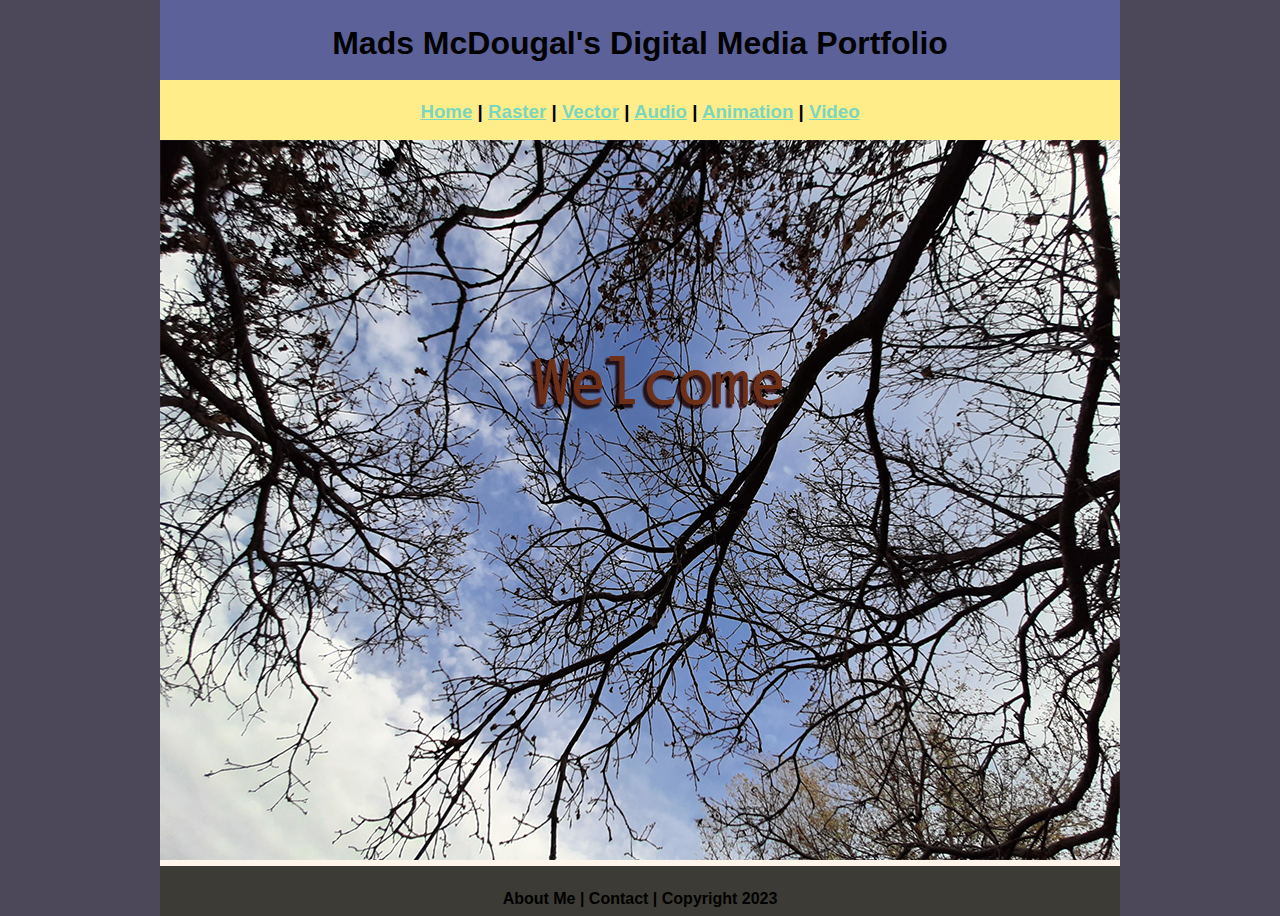
<file: index.html>
<!DOCTYPE html>
<html class="homePage">
<head>
	<!-- This is a comment! Text here will be ignored by the browser. -->
	<meta charset="UTF-8">
	<title> Mads McDougal's Digital Media Portfolio </title>
	<link href="myCSS.css" rel="stylesheet" type="text/css">
</head> 
<body>
<div class="container">
  <div class="header">
  	<h1>Mads McDougal's Digital Media Portfolio</h1>
  </div>
  <div class="nav">
    <h3> <a href="index.html">Home</a> | <a href="raster/index.html">Raster</a> | <a href="vector/index.html">Vector</a> | <a href="Audio/index.html">Audio</a> | <a href="animation/index.html">Animation</a> | <a href="video/index.html">Video</a> </h3>
  </div>
  <div class="content"> <!-- used for all added images and videos -->
	  <img src="raster/welcome.jpg" alt="welcome!" width="960">  
  </div>
  <div class="footer">
    <h4>About Me | Contact | Copyright 2023</h4> <FONT COLOR:#D6B34F>
  </div>
</div>
</body>
</html>
</file>
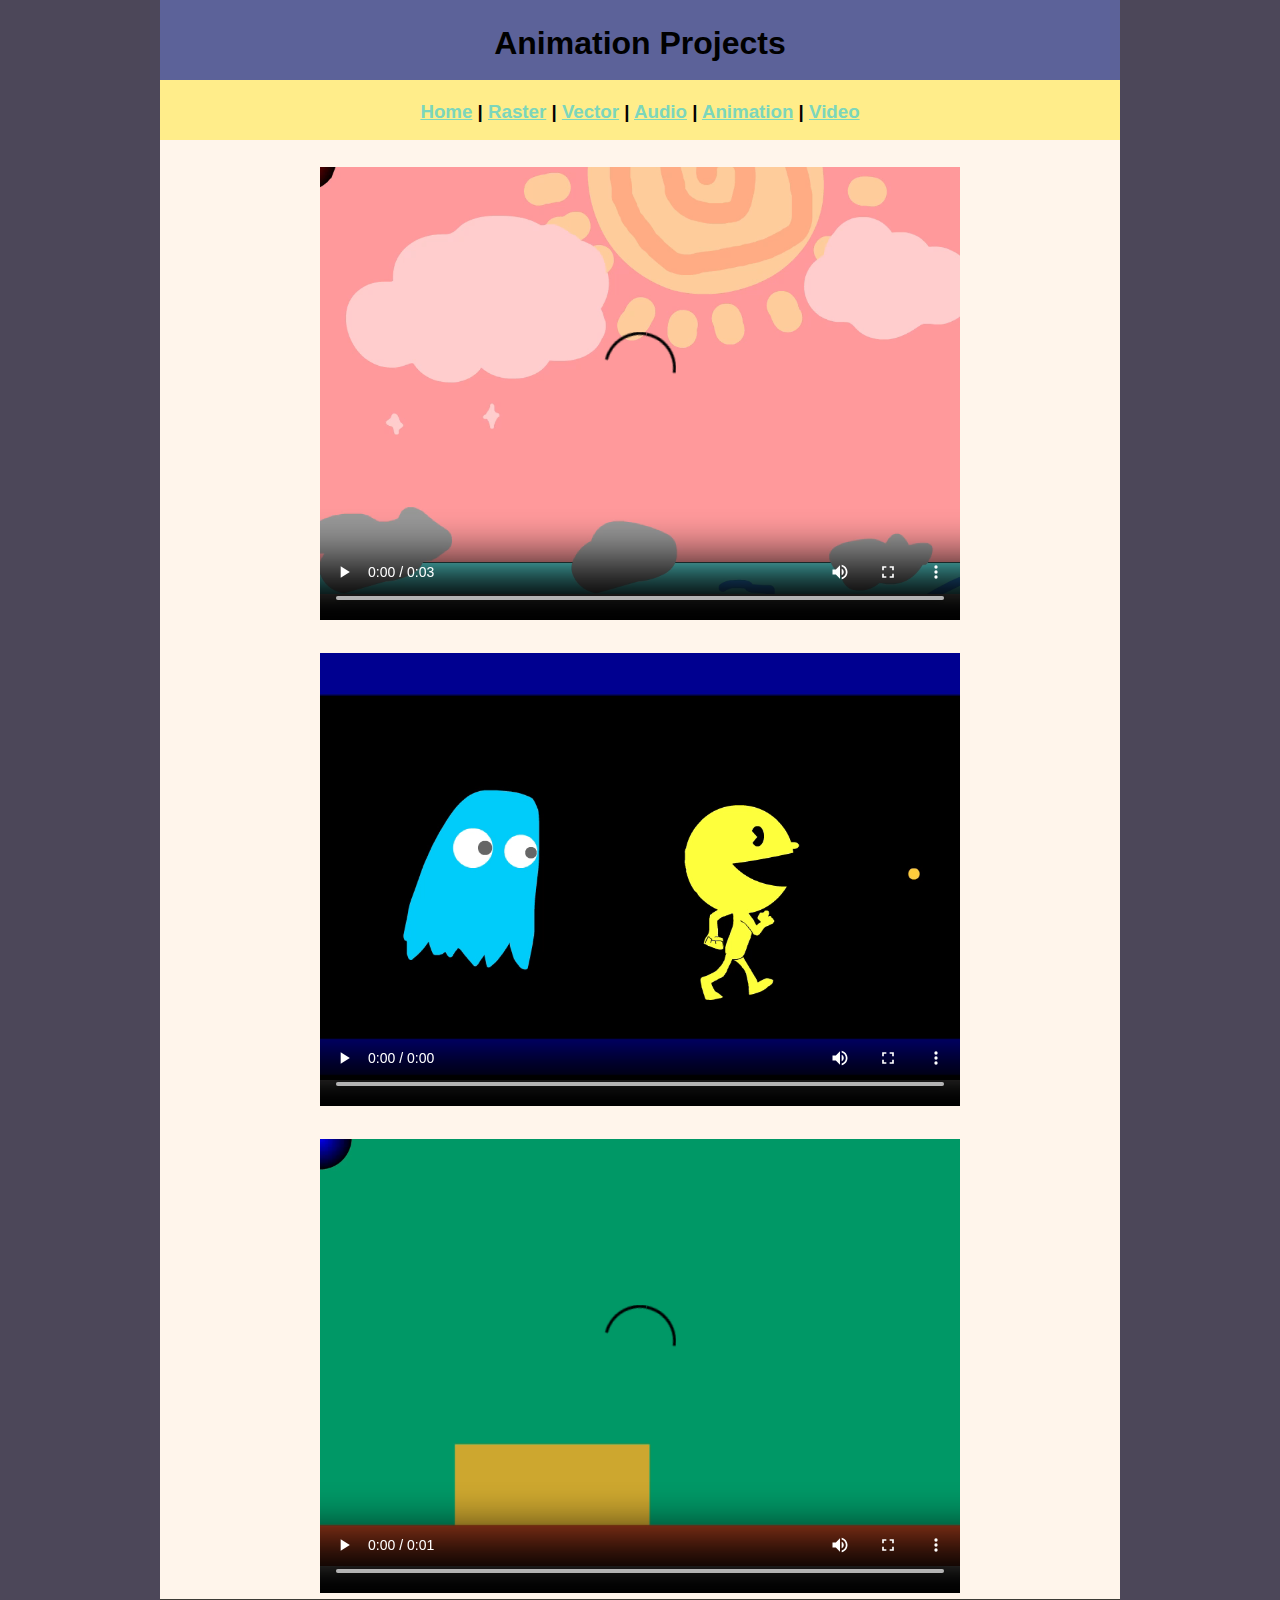
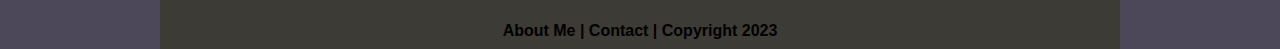
<file: animation/index.html>
<!DOCTYPE html>
<html class="homePage">
<head>
	<!-- This is a comment! Text here will be ignored by the browser. -->
	<meta charset="UTF-8">
	<title> Animation Projects </title>
	<link href="../myCSS.css" rel="stylesheet" type="text/css">
</head> 
<body>
<div class="container">
  <div class="header">
  	<h1> Animation Projects </h1>
  </div>
  <div class="nav">
    <h3> <a href="../index.html">Home</a> | <a href="../raster/index.html">Raster</a> | <a href="../vector/index.html">Vector</a> | <a href="../Audio/index.html">Audio</a> | <a href="index.html">Animation</a> | <a href="../video/index.html">Video</a> </h3>
  </div>
  <div class="content">
	<video width="640" height="480" controls>
  <source src="ball2.mp4" type="video/mp4">
  <source src="ball2.ogg" type="video/ogg">
</video>
	<video  width="640" height="480" controls>
  <source src="walkcycle.mp4" type="video/mp4">
  <source src="walkcycle.ogg" type="video/ogg">
</video>
	<video width="640" height="480" controls>
  <source src="BallBounce.mp4" type="video/mp4">
  <source src="BallBouce.ogg" type="video/ogg">
</video>
	  </div>
  <div class="footer">
    <h4>About Me | Contact | Copyright 2023</h4>
  </div>
</div>
</body>
</html>
</file>
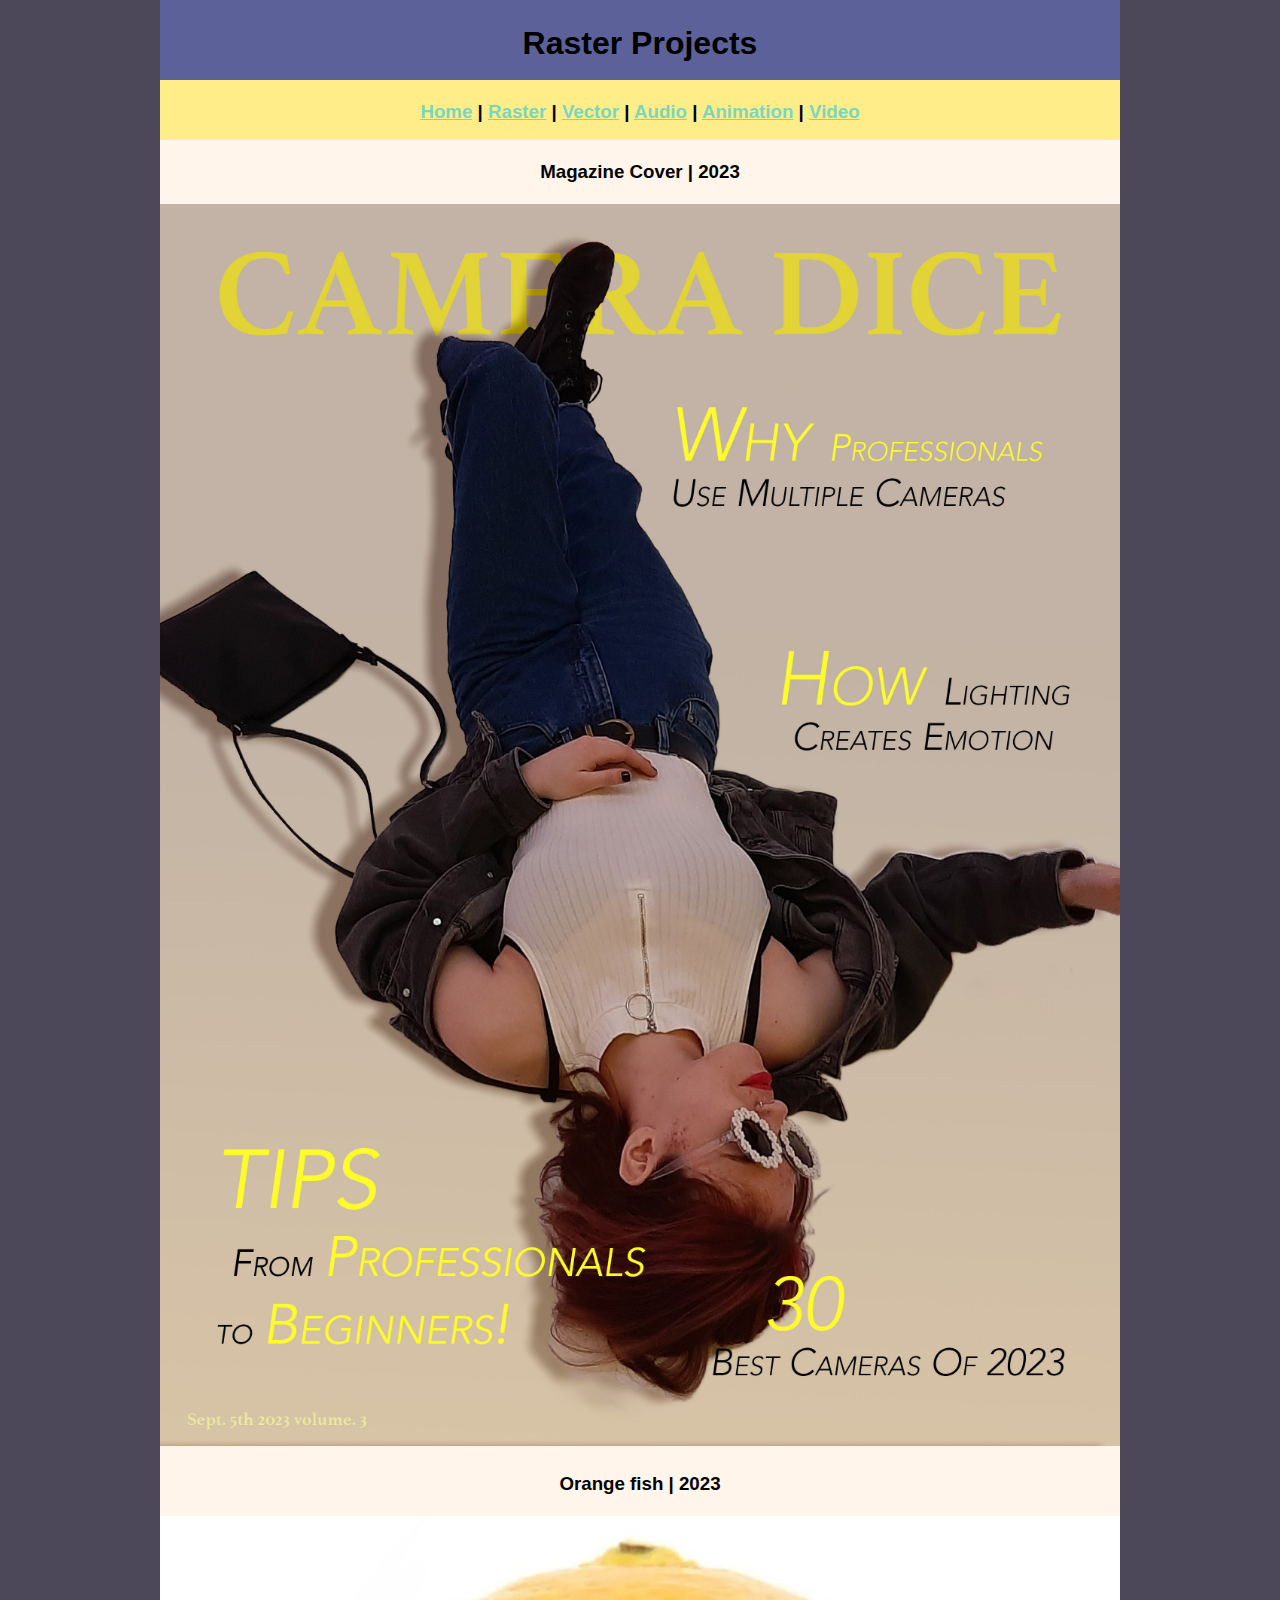
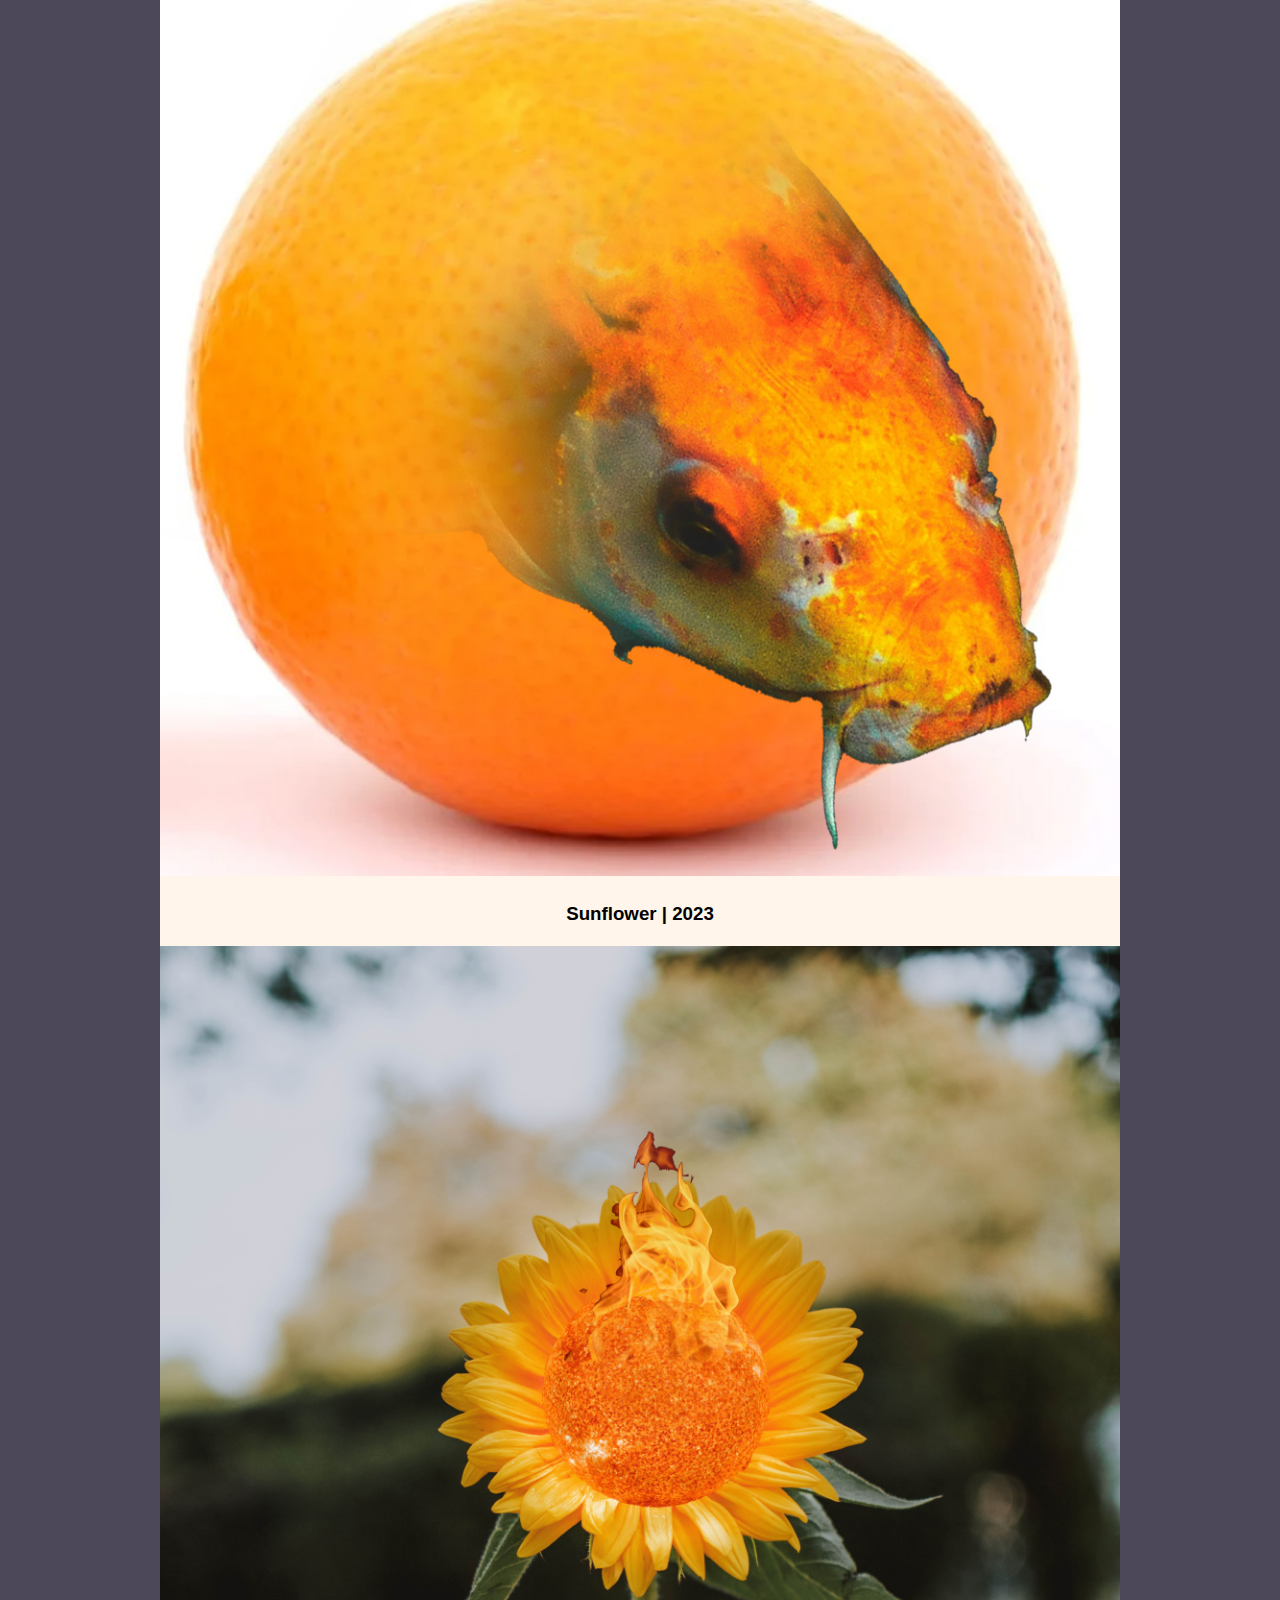
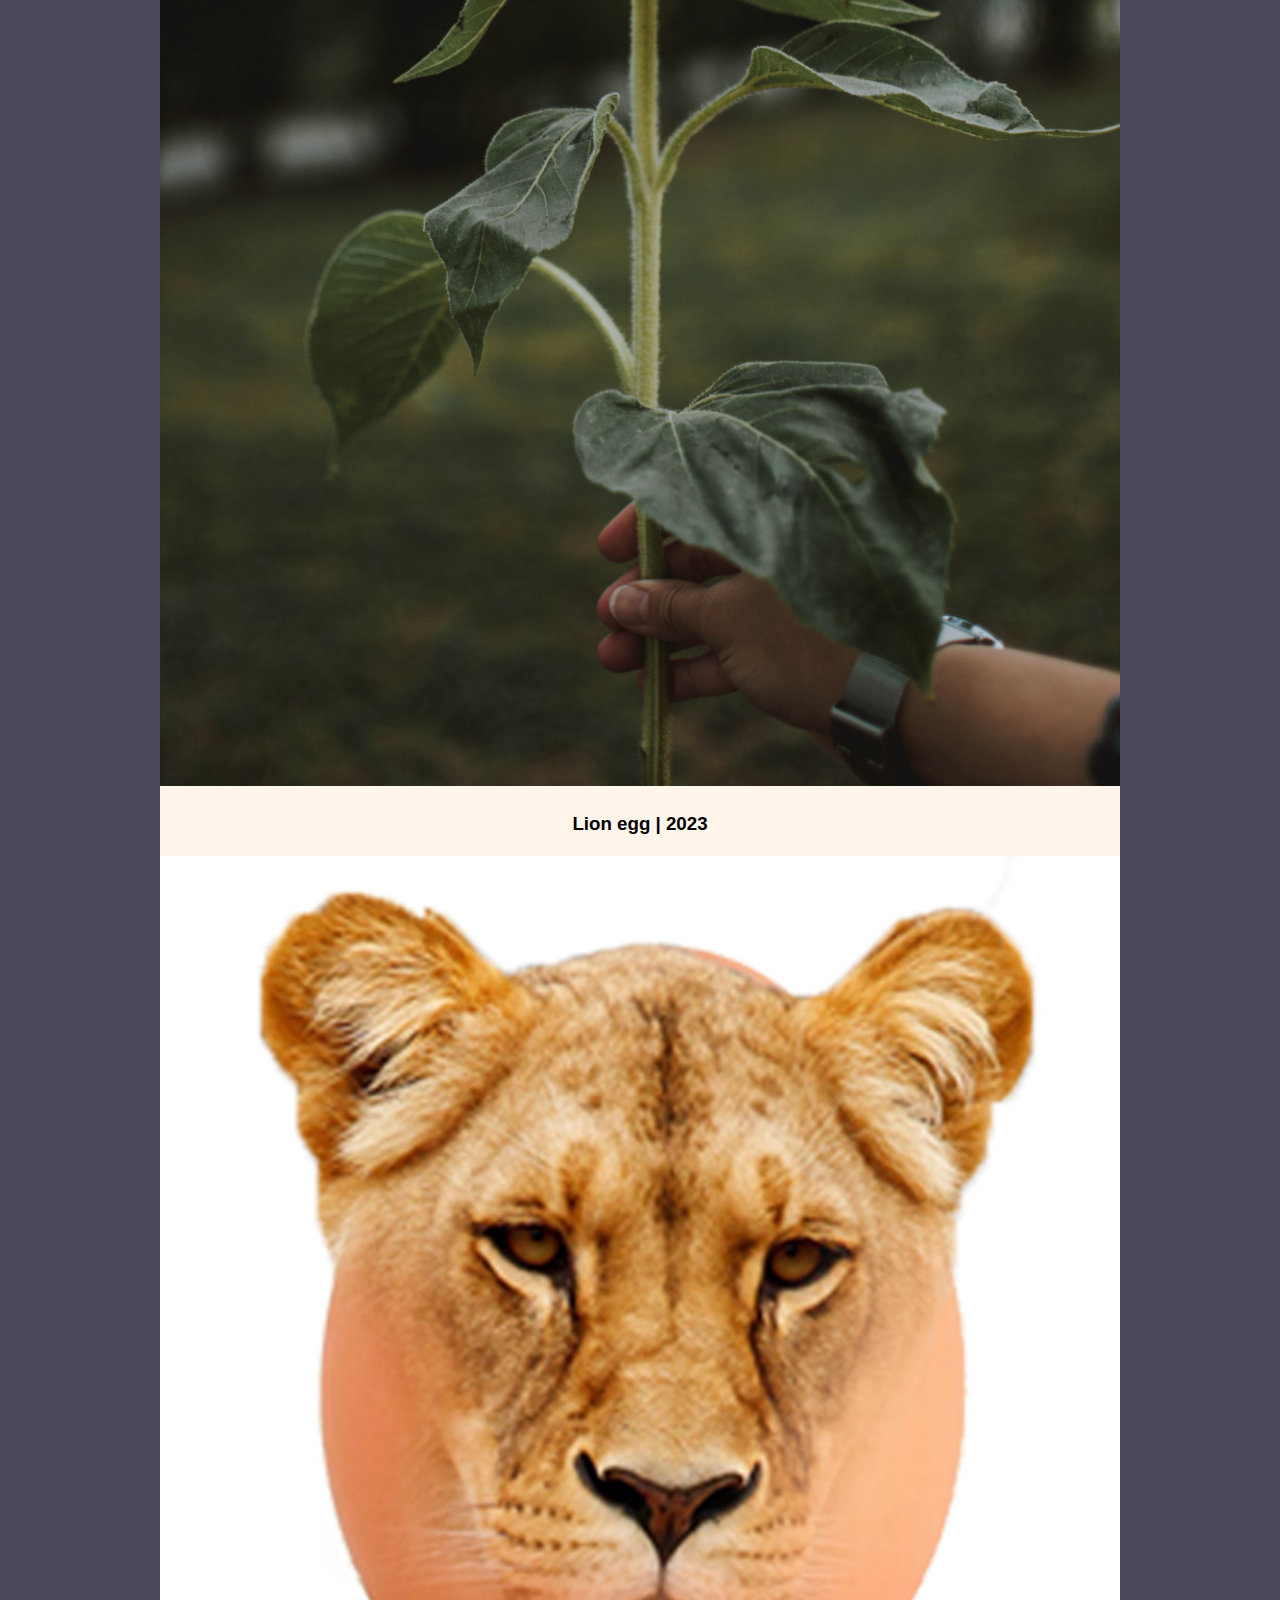
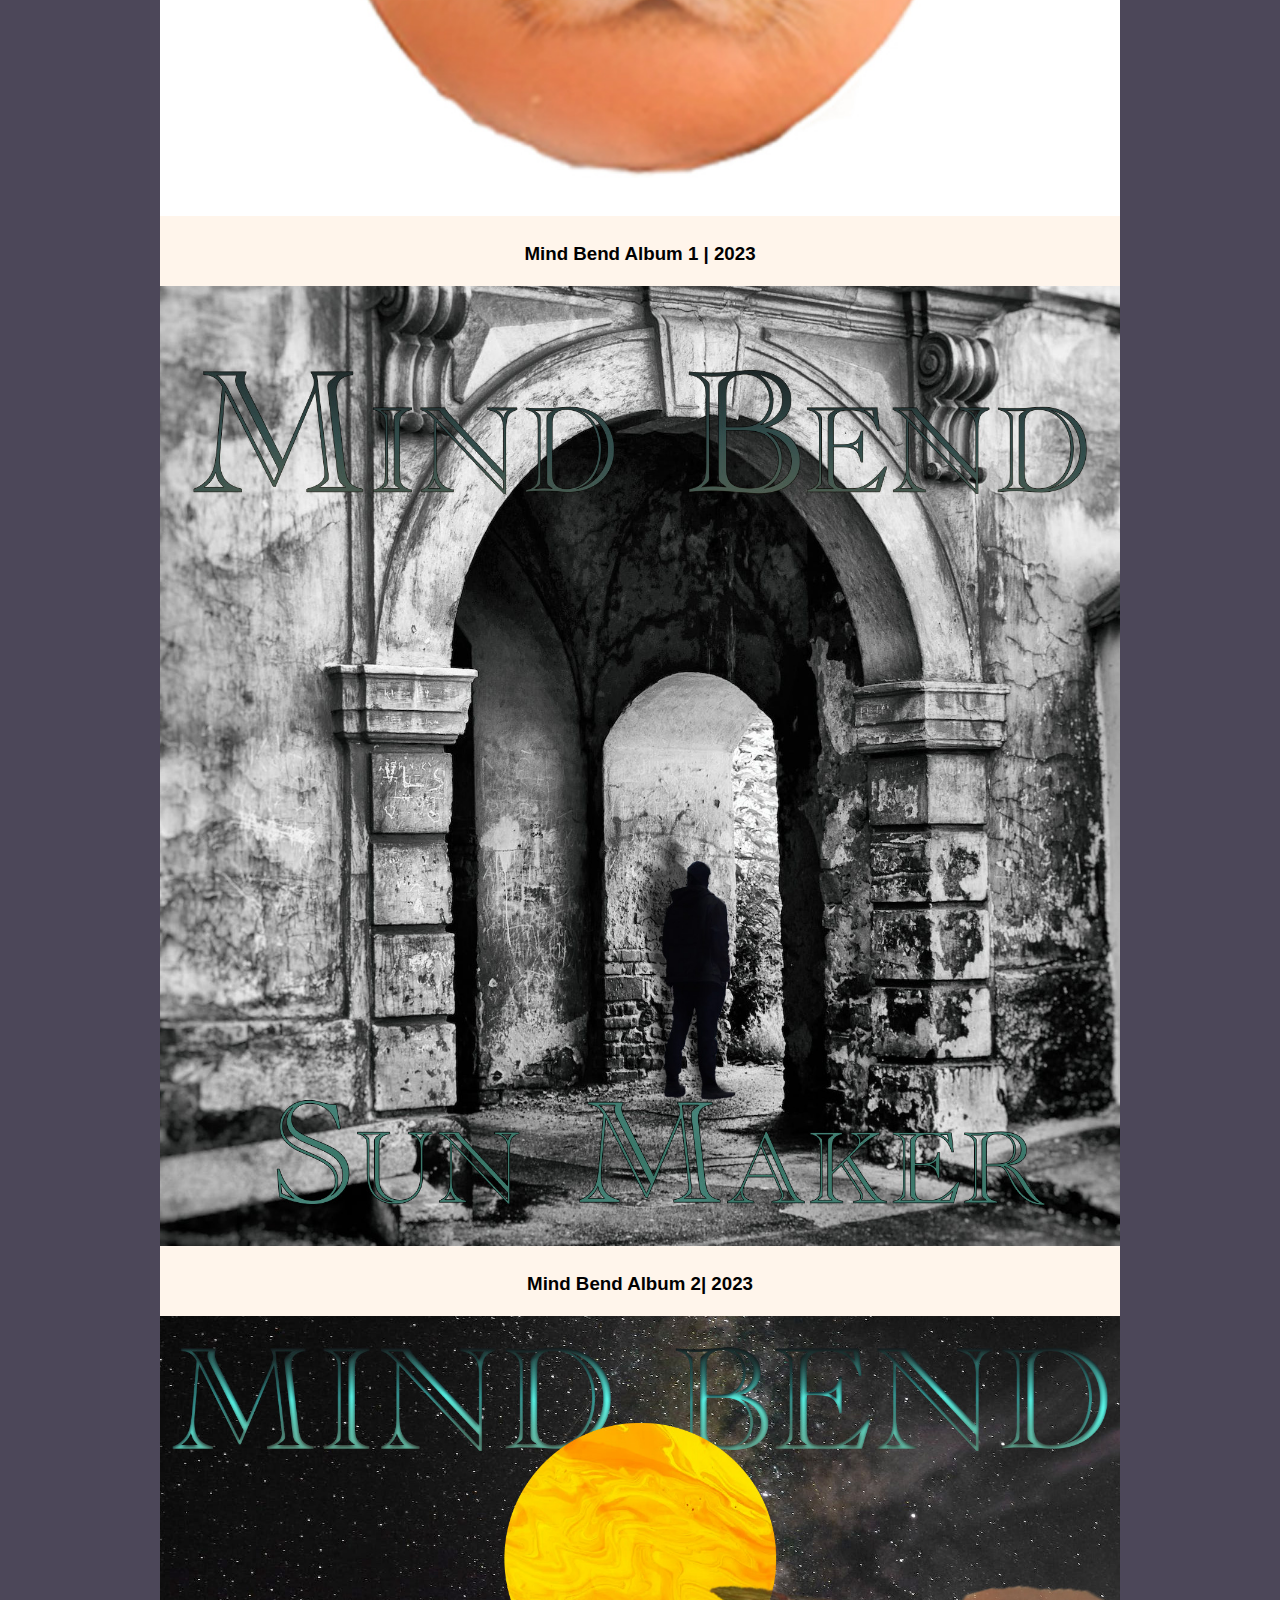
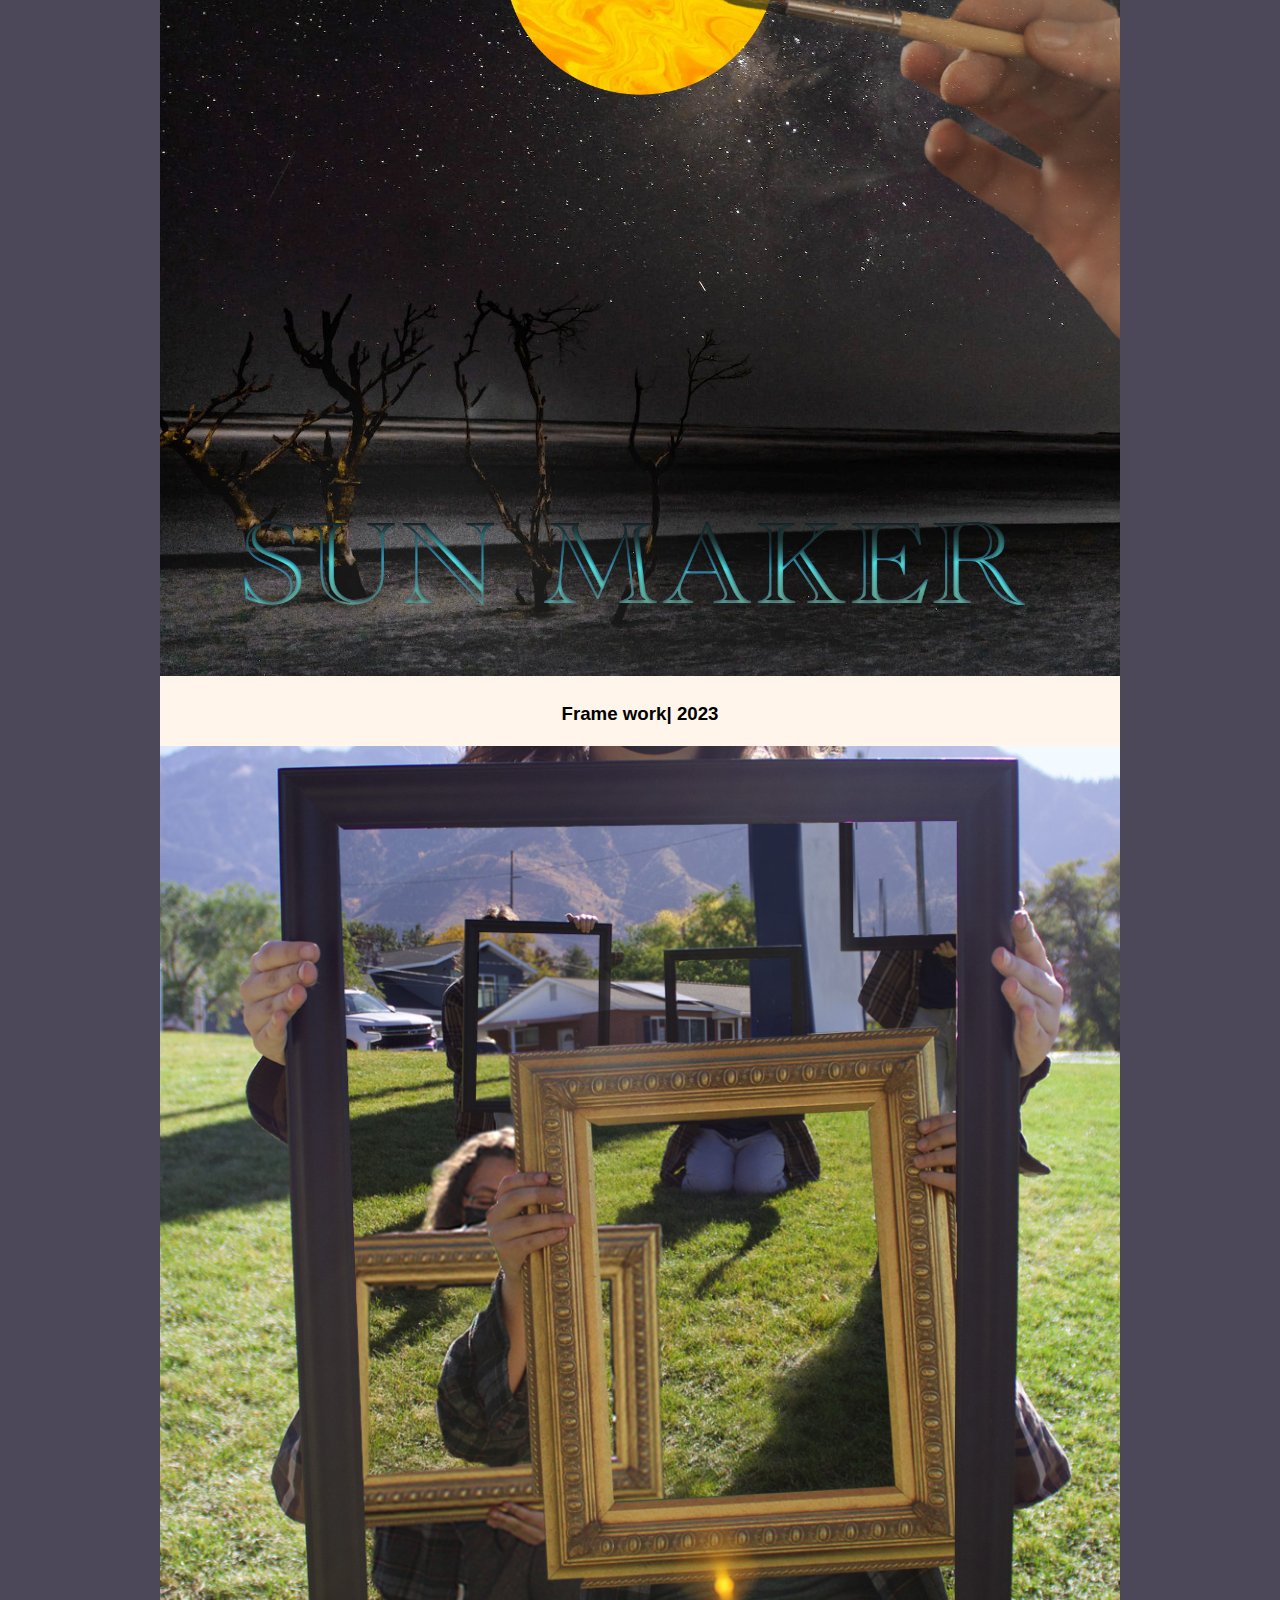
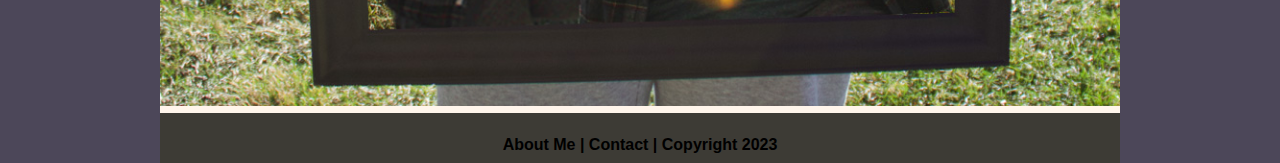
<file: raster/index.html>
<!DOCTYPE html>
<html class="homePage">
<head>
	<!-- This is a comment! Text here will be ignored by the browser. -->
	<meta charset="UTF-8">
	<title> Raster Projects </title>
	<link href="../myCSS.css" rel="stylesheet" type="text/css">
</head> 
<body>
<div class="container">
  <div class="header">
  	<h1> Raster Projects </h1>
  </div>
  <div class="nav">
    <h3> <a href="../index.html">Home</a> | <a href="index.html">Raster</a>
 | <a href="../vector/index.html">Vector</a> | <a href="../Audio/index.html">Audio</a> | <a href="../animation/index.html">Animation</a> | <a href="../video/index.html">Video</a> </h3>
  </div>
  <div class="content">
	 <h3> Magazine Cover | 2023 </h3>
		 <img src="MagazineCover.jpg" alt="Magazine Cover" width="960"> 
	  <h3> Orange fish | 2023 </h3> <img src="Orangefish.jpg" alt="Fish mixed with an orange." width="960"> <h3> Sunflower | 2023 </h3>
		 <img src="SUNflower.jpg" alt="Sun and sunflower mixed." width="960"> 
	  <h3> Lion egg | 2023 </h3>
		 <img src="lionegg.jpg" alt="A lion mixed with an egg." width="960"> 
	    <h3> Mind Bend Album 1 | 2023 </h3>
		 <img src="band.jpg" alt="A man under an archway with the text mind bend written on top of him and sun maker under him." width="960"> 
	    <h3> Mind Bend Album 2| 2023 </h3>
		 <img src="sun.jpg" alt="A picture of a hand painting the sun with the text mind bend on top of the picture and sun maker at the bottom." width="960"> 
	    <h3> Frame work| 2023 </h3>
		 <img src="frame.jpg" alt="A picture of the same person at different lengths and angles holding a picture frame." width="960"> 
  </div>
  <div class="footer">
    <h4>About Me | Contact | Copyright 2023</h4>
  </div>
</div>
</body>
</html>
</file>
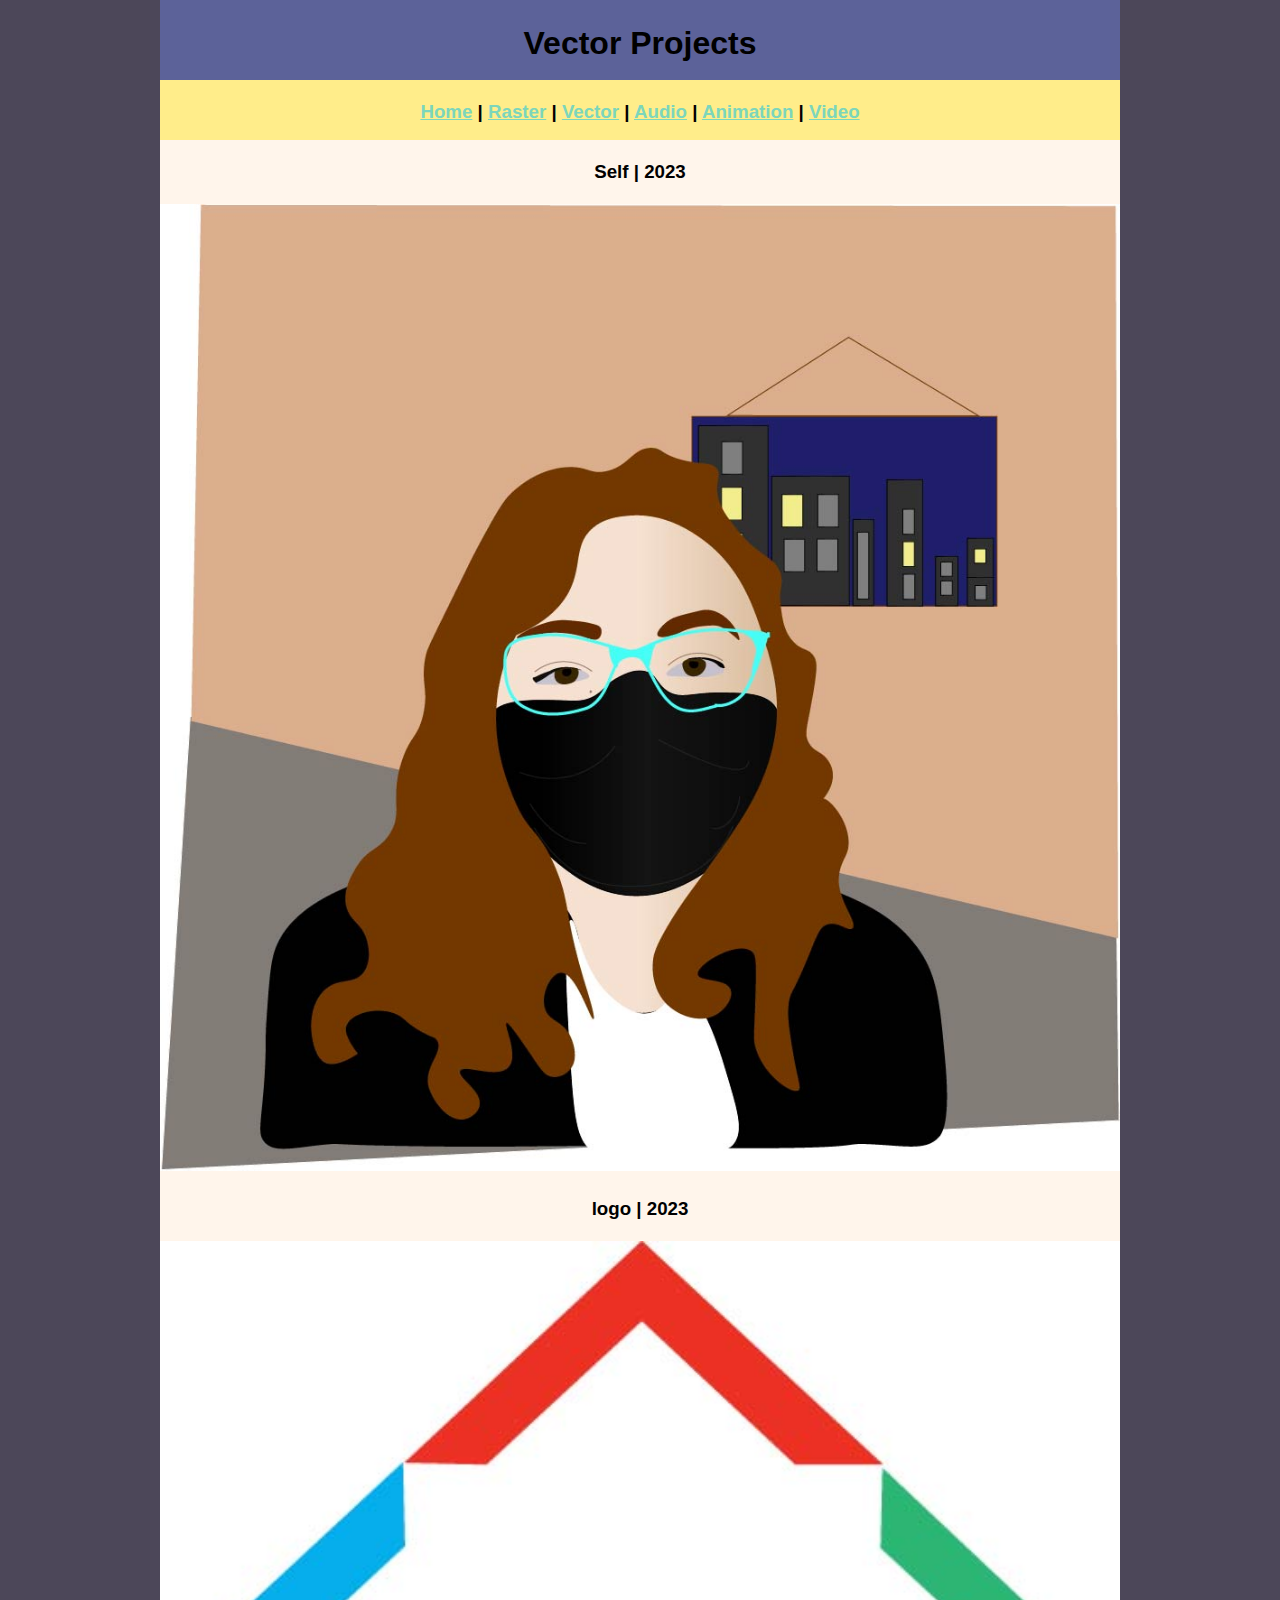
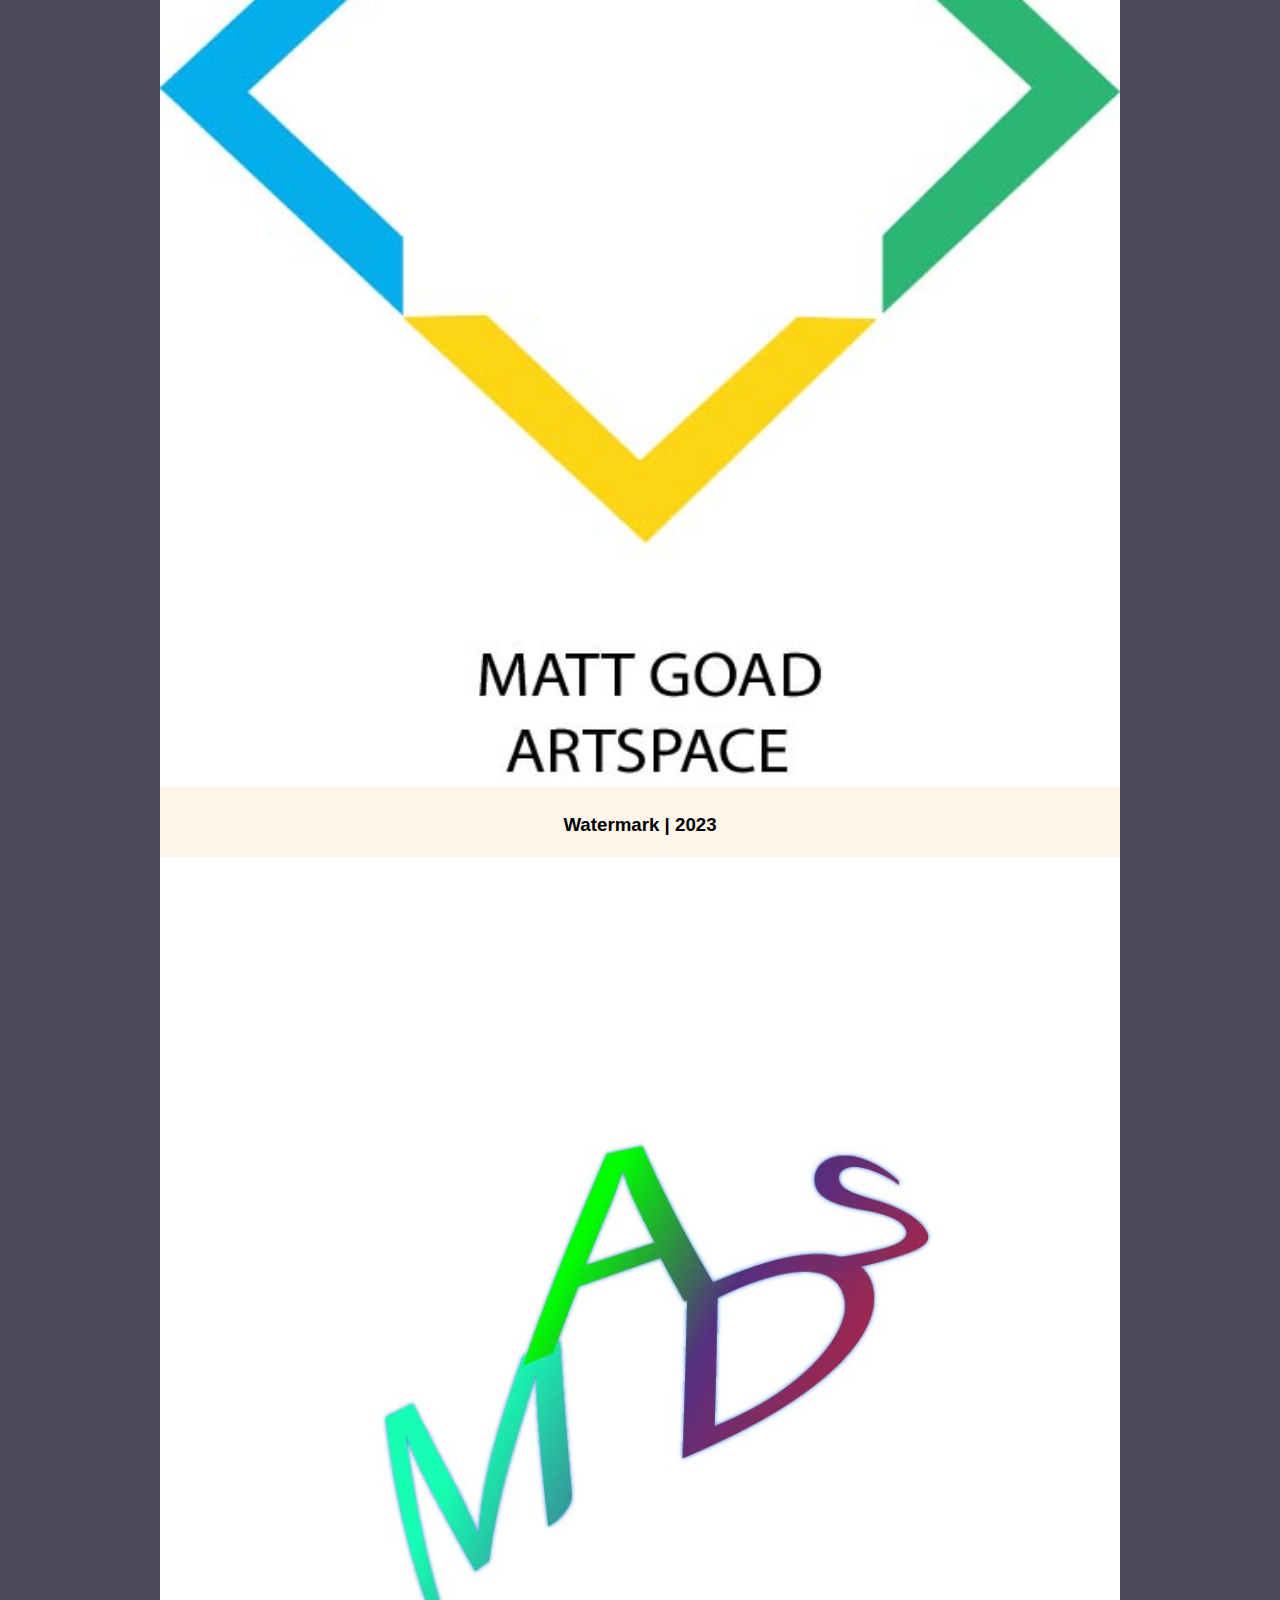
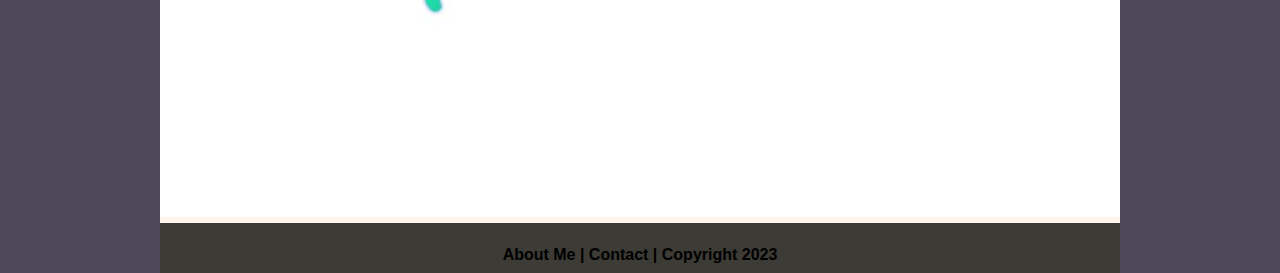
<file: vector/index.html>
<!DOCTYPE html>
<html class="homePage">
<head>
	<!-- This is a comment! Text here will be ignored by the browser. -->
	<meta charset="UTF-8">
	<title> Vector Projects </title>
	<link href="../myCSS.css" rel="stylesheet" type="text/css">
</head> 
<body>
<div class="container">
  <div class="header">
  	<h1> Vector Projects </h1>
  </div>
  <div class="nav">
    <h3> <a href="../index.html">Home</a> | <a href="../raster/index.html">Raster</a>
 | <a href="index.html">Vector</a> | <a href="../Audio/index.html">Audio</a> | <a href="../animation/index.html">Animation</a> | <a href="../video/index.html">Video</a> </h3>
  </div>
  <div class="content">
	 <h3> Self | 2023 </h3>
		 <img src="self.jpg" alt="Cartoon Self" width="960"> 
	  <h3> logo | 2023 </h3> <img src="logo.jpg" alt="logo" width="960"> <h3> Watermark | 2023 </h3>
		 <img src="initials (1).-04.jpg" alt="initials." width="960"> 
	   </div>
		
  <div class="footer">
    <h4>About Me | Contact | Copyright 2023</h4>
  </div>
</div>
</body>
</html>
</file>
<file: myCSS.css>
@charset "UTF-8";
/* This is a comment! Text here will be ignored by the browser. */
body {
     font: 100%/1.4 Verdana, Arial, Helvetica, sans-serif;
     margin: 0;
     background-color: #FFFFFF;	
}

a:link {
     color: #7BD6BC;
}
a:visited {
     color: #592B03;
}
a:hover, a:active, a:focus { 
     text-decoration: underline;
}


.homePage {
	background: #4C4759;
}
.container {
	width: 960px;
	margin: 0 auto;
}
.header {
	background: #5C6299;
	text-align: center;
	margin: 0px;
	padding: 5;
	float: left;
	width: 100%;
	height: 80px;
	
}
.nav {
	background: #FFED8A;
	margin: 0px;
	padding: 5;
	float: left;
	width: 100%;
	height: 60px;
	text-align: center;
	color: #7BD6BC
	font:100%/1.4 Hoefller
	
}
.content {
	background: #FFF5EB;
	margin: 0px;
	float: left;
	width: 100%;
	text-align: center;
}
.footer {
	background: #3D3B35;
	margin: 0px;
	float: left;
	width: 100%;
	height: 50px;
	text-align: center;
}
</file>
